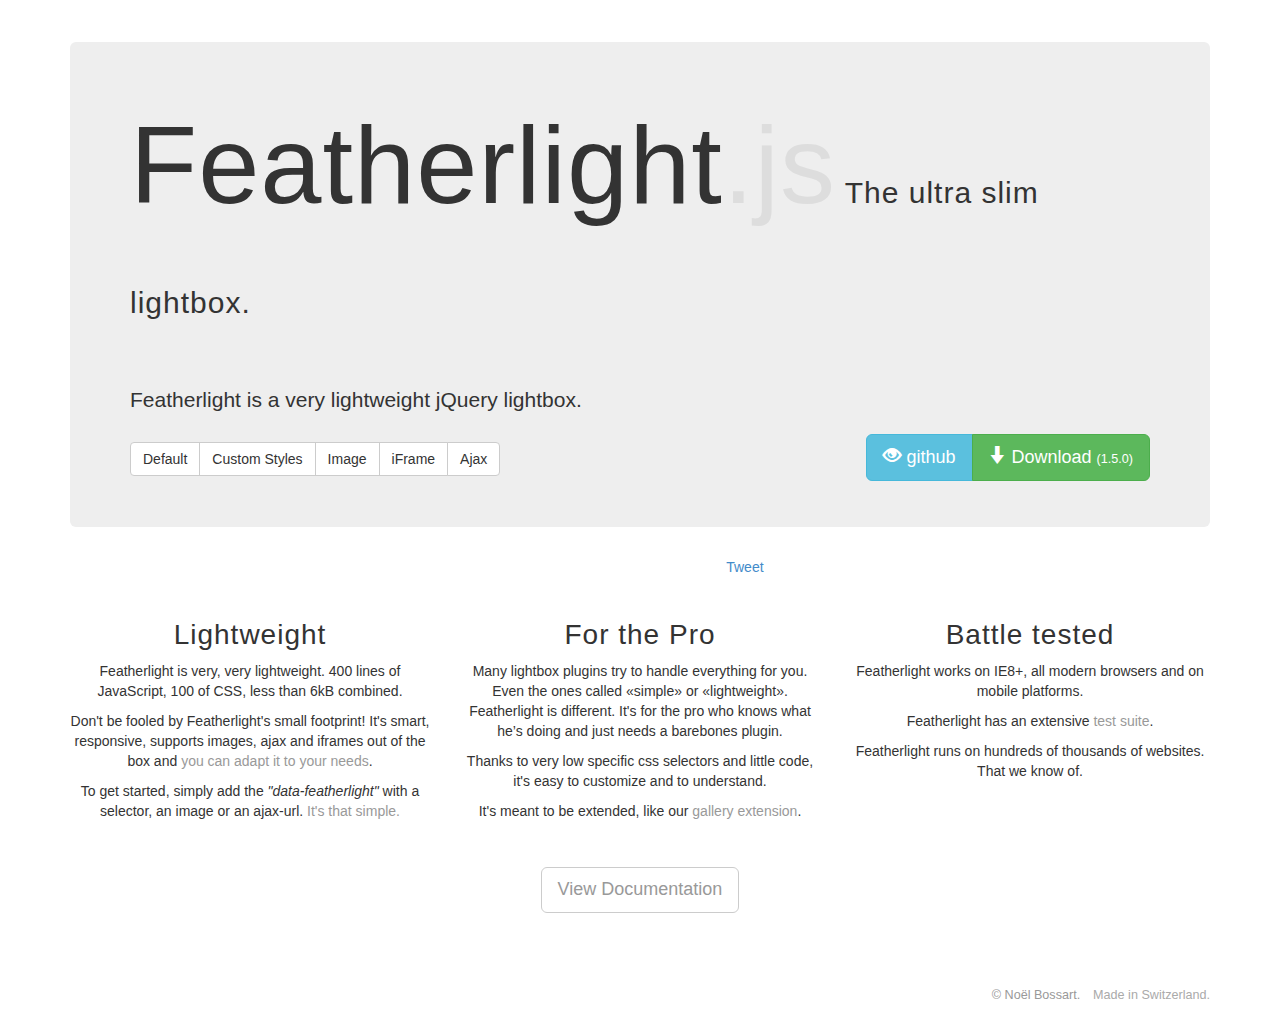
<file: assets/featherlight-1.5.0/index.html>
<!DOCTYPE html>
<html>
	<head>
		<meta http-equiv="content-type" content="text/html; charset=UTF-8" />
		<title>Featherlight – The ultra slim jQuery lightbox.</title>
		<link href="assets/stylesheets/bootstrap.min.css" rel="stylesheet" />
		<link type="text/css" rel="stylesheet" href="release/featherlight.min.css" />
		<style type="text/css">
			@media all {
				.lightbox { display: none; }
				.fl-page h1,
				.fl-page h3,
				.fl-page h4 {
					font-family: 'HelveticaNeue-UltraLight', 'Helvetica Neue UltraLight', 'Helvetica Neue', Arial, Helvetica, sans-serif;
					font-weight: 100;
					letter-spacing: 1px;
				}
				.fl-page h1 { font-size: 110px; margin-bottom: 0.5em; }
				.fl-page h1 i { font-style: normal; color: #ddd; }
				.fl-page h1 span { font-size: 30px; color: #333;}
				.fl-page h3 { text-align: right; }
				.fl-page h3 { font-size: 15px; }
				.fl-page h4 { font-size: 2em; }
				.fl-page .jumbotron { margin-top: 2em; }
				.fl-page .doc { margin: 2em 0;}
				.fl-page .btn-download { float: right; }
				.fl-page .btn-default { vertical-align: bottom; }

				.fl-page .btn-lg span { font-size: 0.7em; }
				.fl-page .footer { margin-top: 3em; color: #aaa; font-size: 0.9em;}
				.fl-page .footer a { color: #999; text-decoration: none; margin-right: 0.75em;}
				.fl-page .github { margin: 2em 0; }
				.fl-page .github a { vertical-align: top; }
				.fl-page .marketing a { color: #999; }

				/* override default feather style... */
				.fixwidth {
					background: rgba(256,256,256, 0.8);
				}
				.fixwidth .featherlight-content {
					width: 500px;
					padding: 25px;
					color: #fff;
					background: #111;
				}
				.fixwidth .featherlight-close {
					color: #fff;
					background: #333;
				}

			}
			@media(max-width: 768px){
				.fl-page h1 span { display: block; }
				.fl-page .btn-download { float: none; margin-bottom: 1em; }
			}
		</style>
	</head>
	<body class="fl-page">
		<div class="container">
			<div class="jumbotron">
				<h1>Featherlight<i>.js</i><span> The ultra slim lightbox.</span></h1>
				<p class="lead">Featherlight is a very lightweight jQuery lightbox.</p>
				<div class="btn-group btn-download">
					<a class="btn btn-lg btn-info" href="https://github.com/noelboss/featherlight/">
						<i class="glyphicon glyphicon-eye-open"></i>
						github
					</a>
					<a class="btn btn-lg btn-success" href="https://github.com/noelboss/featherlight/archive/1.5.0.zip">
						<i class="glyphicon glyphicon-arrow-down"></i>
						Download <span>(1.5.0)</span>
					</a>
				</div>
				<div class="btn-group">
					<a class="btn btn-default" href="#" data-featherlight="#fl1">Default</a>
					<a class="btn btn-default" href="#" data-featherlight="#fl2" data-featherlight-variant="fixwidth">Custom Styles</a>
					<a class="btn btn-default" href="assets/images/droplets.jpg" data-featherlight="image">Image</a>
					<a class="btn btn-default" href="#" data-featherlight="#fl3">iFrame</a>
					<a class="btn btn-default" href="index.html .ajaxcontent" data-featherlight="ajax">Ajax</a>
				</div>
			</div>
			<div class="row github text-center">
				<iframe class="github-btn" src="http://ghbtns.com/github-btn.html?user=noelboss&amp;repo=Featherlight&amp;type=watch&amp;count=true" allowtransparency="true" frameborder="0" scrolling="0" width="100px" height="20px"></iframe>
				<iframe class="github-btn" src="http://ghbtns.com/github-btn.html?user=noelboss&amp;repo=Featherlight&amp;type=fork&amp;count=true" allowtransparency="true" frameborder="0" scrolling="0" width="102px" height="20px"></iframe>
				<a href="https://twitter.com/share" class="twitter-share-button" data-counturl="noelboss.github.io/featherlight/" data-url="http://bit.ly/1hsLGpp" data-text="Featherlight – The ultra slim, responsive jQuery lightbox. It handles images, iFrames, inline- and ajax-content!
> " data-hashtags="#lightbox,#featherlight,#jQuery,#gallery,#responsive" data-dnt="true">Tweet</a>
				<script>!function(d,s,id){var js,fjs=d.getElementsByTagName(s)[0],p=/^http:/.test(d.location)?'http':'https';if(!d.getElementById(id)){js=d.createElement(s);js.id=id;js.src=p+'://platform.twitter.com/widgets.js';fjs.parentNode.insertBefore(js,fjs);}}(document, 'script', 'twitter-wjs');</script>
			</div>
			<div class="row marketing text-center">
				<div class="col-lg-4">
					<h4>Lightweight</h4>
					<p>
						Featherlight is very, very lightweight. 400 lines of JavaScript, 100 of CSS, less than 6kB combined.
					</p>
					<p>
						Don't be fooled by Featherlight's small footprint! It's smart, responsive, supports images, ajax and iframes out of the box and <a href="https://github.com/noelboss/featherlight/#configuration">you can adapt it to your needs</a>.
					</p>
					<p>
						To get started, simply add the <em>"data-featherlight"</em> with a selector, an image or an ajax-url. <a href="https://github.com/noelboss/featherlight/#usage">It's that simple.</a>
					</p>
				</div>

				<div class="col-lg-4">
					<h4>For the Pro</h4>
					<p>
						Many lightbox plugins try to handle everything for you. Even the ones called «simple» or «lightweight». Featherlight is different. It's for the pro who knows what he’s doing and just needs a barebones plugin.
					</p>
					<p>
						Thanks to very low specific css selectors and little code, it's easy to customize and to understand.
					</p>
					<p>
						It's meant to be extended, like our <a href="http://noelboss.github.io/featherlight/gallery.html">gallery extension</a>.
					</p>
				</div>
				<div class="col-lg-4">
					<h4>Battle tested</h4>
					<p>
						Featherlight works on IE8+, all modern browsers and on mobile platforms.
					</p>
					<p>
						Featherlight has an extensive <a href="https://travis-ci.org/noelboss/featherlight">test suite</a>.
					</p>
					<p>
						Featherlight runs on hundreds of thousands of websites. That we know of.
					</p>
				</div>
			</div>

			<div class="row marketing text-center">
				<div class="col-lg-3">
				</div>
				<div class="col-lg-6">
					<a class="doc btn btn-lg btn-default" href="https://github.com/noelboss/featherlight/#installation">
						View Documentation
					</a>
				</div>
				<div class="col-lg-3">
				</div>
			</div>
			<div class="footer text-right">
				<p><a href="//noelboss.com">&copy; Noël Bossart.</a> Made in Switzerland.</p>
			</div>
		</div>

		<div class="lightbox" id="fl1">
			<h2>Featherlight Default</h2>
			<p>
				This is a default featherlight lightbox.<br>
				It's flexible in height and width.<br>
				Everything that is used to display and style the box can be found in the <a href="https://github.com/noelboss/featherlight/blob/master/src/featherlight.css">featherlight.css</a> file which is pretty simple.</p>
		</div>

		<div class="lightbox" id="fl2">
			<h2>Featherlight with custom styles</h2>
			<p>It's easy to override the styling of Featherlight. All you need to do is specify an additional class in the data-featherlight-variant of the triggering element. This class will be added and you can then override everything. You can also reset all CSS: <em>$('.special').featherlight({ resetCss: true });</em>
			</p>
		</div>

		<iframe class="lightbox" src="//player.vimeo.com/video/33110953" width="500" height="281" id="fl3" style="border:none;" webkitallowfullscreen mozallowfullscreen allowfullscreen></iframe>

		<div class="ajaxcontent lightbox">
			<h2>This Ligthbox was loaded using ajax</h2>
			<p>With <a href="https://github.com/noelboss/featherlight/#installation">little code</a>, you can build lightboxes that use custom content loaded with ajax...</p>
		</div>

		<script src="assets/javascripts/jquery-1.7.0.min.js"></script>
		<script src="release/featherlight.min.js" type="text/javascript" charset="utf-8"></script>

		<script>
			(function(i,s,o,g,r,a,m){i['GoogleAnalyticsObject']=r;i[r]=i[r]||function(){
			(i[r].q=i[r].q||[]).push(arguments)},i[r].l=1*new Date();a=s.createElement(o),
			m=s.getElementsByTagName(o)[0];a.async=1;a.src=g;m.parentNode.insertBefore(a,m)
			})(window,document,'script','//stats.g.doubleclick.net/dc.js','ga');

			ga('create', 'UA-5342062-6', 'noelboss.github.io');
			ga('send', 'pageview');
		</script>
	</body>
</html>
</file>
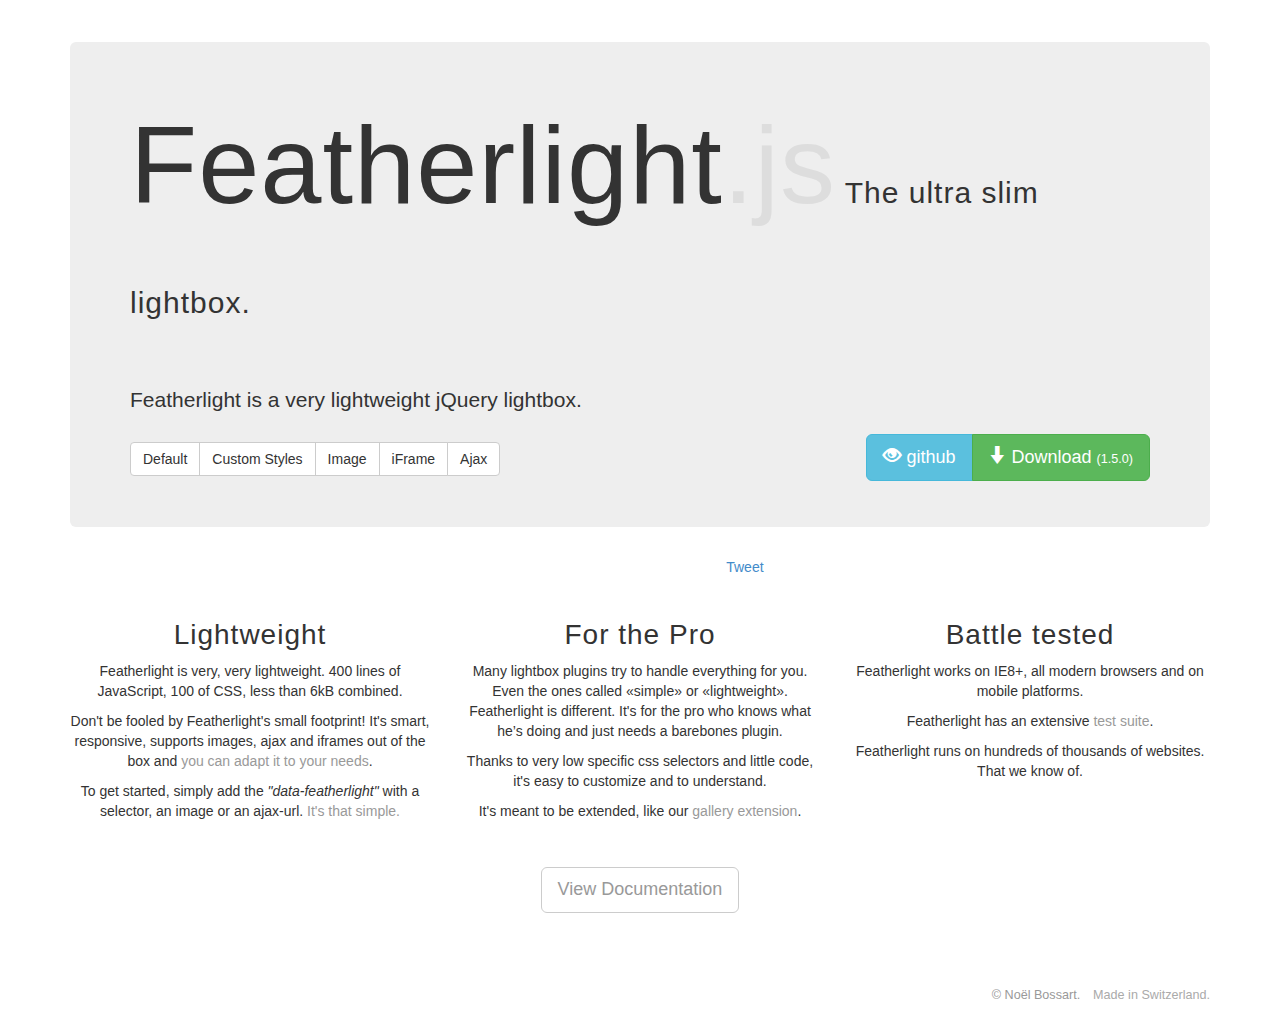
<file: assets/featherlight-1.5.0/src/index.html>
<!DOCTYPE html>
<html>
	<head>
		<meta http-equiv="content-type" content="text/html; charset=UTF-8" />
		<title>Featherlight – The ultra slim jQuery lightbox.</title>
		<link href="../assets/stylesheets/bootstrap.min.css" rel="stylesheet" />
		<link type="text/css" rel="stylesheet" href="featherlight.css" />
		<style type="text/css">
			@media all {
				.lightbox { display: none; }
				.fl-page h1,
				.fl-page h3,
				.fl-page h4 {
					font-family: 'HelveticaNeue-UltraLight', 'Helvetica Neue UltraLight', 'Helvetica Neue', Arial, Helvetica, sans-serif;
					font-weight: 100;
					letter-spacing: 1px;
				}
				.fl-page h1 { font-size: 110px; margin-bottom: 0.5em; }
				.fl-page h1 i { font-style: normal; color: #ddd; }
				.fl-page h1 span { font-size: 30px; color: #333;}
				.fl-page h3 { text-align: right; }
				.fl-page h3 { font-size: 15px; }
				.fl-page h4 { font-size: 2em; }
				.fl-page .jumbotron { margin-top: 2em; }
				.fl-page .doc { margin: 2em 0;}
				.fl-page .btn-download { float: right; }
				.fl-page .btn-default { vertical-align: bottom; }

				.fl-page .btn-lg span { font-size: 0.7em; }
				.fl-page .footer { margin-top: 3em; color: #aaa; font-size: 0.9em;}
				.fl-page .footer a { color: #999; text-decoration: none; margin-right: 0.75em;}
				.fl-page .github { margin: 2em 0; }
				.fl-page .github a { vertical-align: top; }
				.fl-page .marketing a { color: #999; }

				/* override default feather style... */
				.fixwidth {
					background: rgba(256,256,256, 0.8);
				}
				.fixwidth .featherlight-content {
					width: 500px;
					padding: 25px;
					color: #fff;
					background: #111;
				}
				.fixwidth .featherlight-close {
					color: #fff;
					background: #333;
				}

			}
			@media(max-width: 768px){
				.fl-page h1 span { display: block; }
				.fl-page .btn-download { float: none; margin-bottom: 1em; }
			}
		</style>
	</head>
	<body class="fl-page">
		<div class="container">
			<div class="jumbotron">
				<h1>Featherlight<i>.js</i><span> The ultra slim lightbox.</span></h1>
				<p class="lead">Featherlight is a very lightweight jQuery lightbox.</p>
				<div class="btn-group btn-download">
					<a class="btn btn-lg btn-info" href="https://github.com/noelboss/featherlight/">
						<i class="glyphicon glyphicon-eye-open"></i>
						github
					</a>
					<a class="btn btn-lg btn-success" href="https://github.com/noelboss/featherlight/archive/master.zip">
						<i class="glyphicon glyphicon-arrow-down"></i>
						Download <span>(1.5.0)</span>
					</a>
				</div>
				<div class="btn-group">
					<a class="btn btn-default" href="#" data-featherlight="#fl1">Default</a>
					<a class="btn btn-default" href="#" data-featherlight="#fl2" data-featherlight-variant="fixwidth">Custom Styles</a>
					<a class="btn btn-default" href="../assets/images/droplets.jpg" data-featherlight="image">Image</a>
					<a class="btn btn-default" href="#" data-featherlight="#fl3">iFrame</a>
					<a class="btn btn-default" href="index.html .ajaxcontent" data-featherlight="ajax">Ajax</a>
				</div>
			</div>
			<div class="row github text-center">
				<iframe class="github-btn" src="http://ghbtns.com/github-btn.html?user=noelboss&amp;repo=Featherlight&amp;type=watch&amp;count=true" allowtransparency="true" frameborder="0" scrolling="0" width="100px" height="20px"></iframe>
				<iframe class="github-btn" src="http://ghbtns.com/github-btn.html?user=noelboss&amp;repo=Featherlight&amp;type=fork&amp;count=true" allowtransparency="true" frameborder="0" scrolling="0" width="102px" height="20px"></iframe>
				<a href="https://twitter.com/share" class="twitter-share-button" data-counturl="noelboss.github.io/featherlight/" data-url="http://bit.ly/1hsLGpp" data-text="Featherlight – The ultra slim, responsive jQuery lightbox. It handles images, iFrames, inline- and ajax-content!
> " data-hashtags="#lightbox,#featherlight,#jQuery,#gallery,#responsive" data-dnt="true">Tweet</a>
				<script>!function(d,s,id){var js,fjs=d.getElementsByTagName(s)[0],p=/^http:/.test(d.location)?'http':'https';if(!d.getElementById(id)){js=d.createElement(s);js.id=id;js.src=p+'://platform.twitter.com/widgets.js';fjs.parentNode.insertBefore(js,fjs);}}(document, 'script', 'twitter-wjs');</script>
			</div>
			<div class="row marketing text-center">
				<div class="col-lg-4">
					<h4>Lightweight</h4>
					<p>
						Featherlight is very, very lightweight. 400 lines of JavaScript, 100 of CSS, less than 6kB combined.
					</p>
					<p>
						Don't be fooled by Featherlight's small footprint! It's smart, responsive, supports images, ajax and iframes out of the box and <a href="https://github.com/noelboss/featherlight/#configuration">you can adapt it to your needs</a>.
					</p>
					<p>
						To get started, simply add the <em>"data-featherlight"</em> with a selector, an image or an ajax-url. <a href="https://github.com/noelboss/featherlight/#usage">It's that simple.</a>
					</p>
				</div>

				<div class="col-lg-4">
					<h4>For the Pro</h4>
					<p>
						Many lightbox plugins try to handle everything for you. Even the ones called «simple» or «lightweight». Featherlight is different. It's for the pro who knows what he’s doing and just needs a barebones plugin.
					</p>
					<p>
						Thanks to very low specific css selectors and little code, it's easy to customize and to understand.
					</p>
					<p>
						It's meant to be extended, like our <a href="http://noelboss.github.io/featherlight/gallery.html">gallery extension</a>.
					</p>
				</div>
				<div class="col-lg-4">
					<h4>Battle tested</h4>
					<p>
						Featherlight works on IE8+, all modern browsers and on mobile platforms.
					</p>
					<p>
						Featherlight has an extensive <a href="https://travis-ci.org/noelboss/featherlight">test suite</a>.
					</p>
					<p>
						Featherlight runs on hundreds of thousands of websites. That we know of.
					</p>
				</div>
			</div>

			<div class="row marketing text-center">
				<div class="col-lg-3">
				</div>
				<div class="col-lg-6">
					<a class="doc btn btn-lg btn-default" href="https://github.com/noelboss/featherlight/#installation">
						View Documentation
					</a>
				</div>
				<div class="col-lg-3">
				</div>
			</div>
			<div class="footer text-right">
				<p><a href="//noelboss.com">&copy; Noël Bossart.</a> Made in Switzerland.</p>
			</div>
		</div>

		<div class="lightbox" id="fl1">
			<h2>Featherlight Default</h2>
			<p>
				This is a default featherlight lightbox.<br>
				It's flexible in height and width.<br>
				Everything that is used to display and style the box can be found in the <a href="https://github.com/noelboss/featherlight/blob/master/src/featherlight.css">featherlight.css</a> file which is pretty simple.</p>
		</div>

		<div class="lightbox" id="fl2">
			<h2>Featherlight with custom styles</h2>
			<p>It's easy to override the styling of Featherlight. All you need to do is specify an additional class in the data-featherlight-variant of the triggering element. This class will be added and you can then override everything. You can also reset all CSS: <em>$('.special').featherlight({ resetCss: true });</em>
			</p>
		</div>

		<iframe class="lightbox" src="//player.vimeo.com/video/33110953" width="500" height="281" id="fl3" style="border:none;" webkitallowfullscreen mozallowfullscreen allowfullscreen></iframe>

		<div class="ajaxcontent lightbox">
			<h2>This Ligthbox was loaded using ajax</h2>
			<p>With <a href="https://github.com/noelboss/featherlight/#installation">little code</a>, you can build lightboxes that use custom content loaded with ajax...</p>
		</div>

		<script src="../assets/javascripts/jquery-1.7.0.min.js"></script>
		<script src="featherlight.js" type="text/javascript" charset="utf-8"></script>

		<script>
			(function(i,s,o,g,r,a,m){i['GoogleAnalyticsObject']=r;i[r]=i[r]||function(){
			(i[r].q=i[r].q||[]).push(arguments)},i[r].l=1*new Date();a=s.createElement(o),
			m=s.getElementsByTagName(o)[0];a.async=1;a.src=g;m.parentNode.insertBefore(a,m)
			})(window,document,'script','//stats.g.doubleclick.net/dc.js','ga');

			ga('create', 'UA-5342062-6', 'noelboss.github.io');
			ga('send', 'pageview');
		</script>
	</body>
</html>
</file>
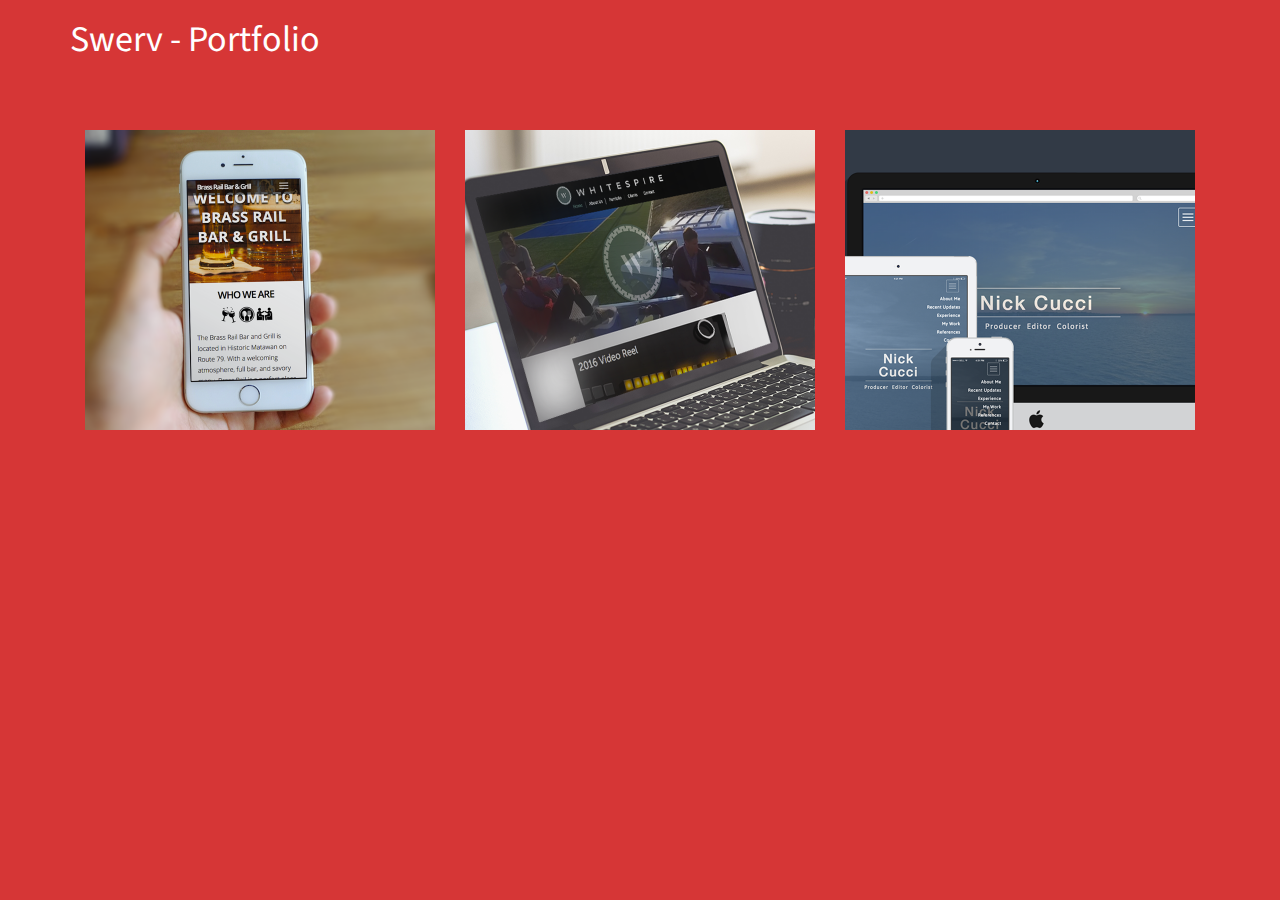
<file: portfolio.html>
<!DOCTYPE html>
<html>
<head>
	<title></title>
	<meta charset="utf-8">
	<script src="vendor/jquery/jquery.min.js"></script>
	<link href="https://fonts.googleapis.com/css?family=Source+Sans+Pro:200,300,400,600,700" rel="stylesheet">
	<script src="assets/feather/featherlight.min.js" type="text/javascript" charset="utf-8"></script>
	<link rel="stylesheet" type="text/css" href="vendor/bootstrap/css/bootstrap.min.css">

	<link rel="stylesheet" type="text/css" href="assets/feather/featherlight.min.css">
	<!-- <link rel="stylesheet" type="text/css" href="css/override-style.css"> -->
	<link rel="stylesheet" type="text/css" href="css/pgstyle.css">
</head>
<body class="portfolio">
	<header class="port-header">
		<div class="container">
			<div>
				<h1>Swerv - Portfolio</h1>
			</div>
		</div>
	</header>
	<section class="swerv-sect port-items">
		<div class="container">

			<div class="col-md-4">
				<div class="port-item">
					<img src="img/dd/port-3.png">
				</div>
			</div>
			
			<div class="col-md-4">
				<div class="port-item">
					<img src="img/dd/port-2.png">
				</div>
			</div>

			<div class="col-md-4">
				<div class="port-item">
					<img src="img/dd/port-1.png">
				</div>
			</div>

		</div>
	</section>
</body>
</html>
</file>
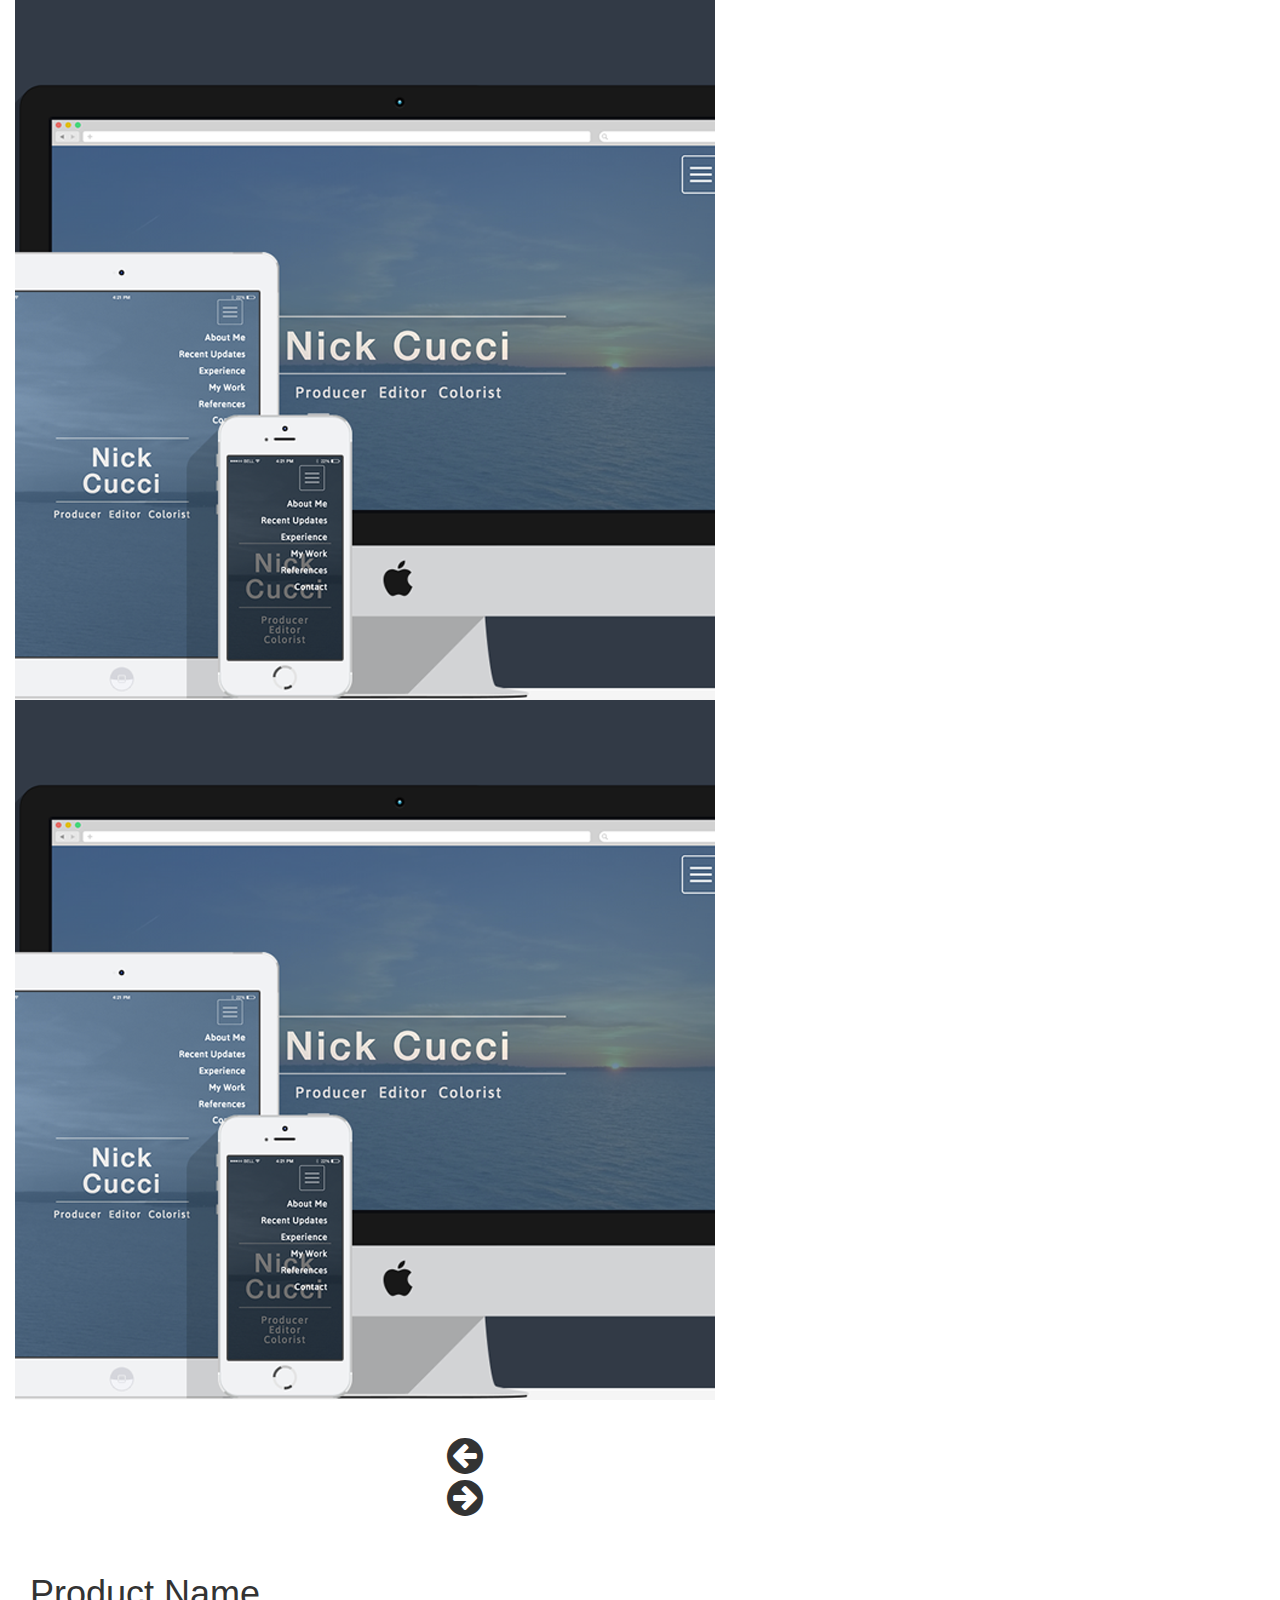
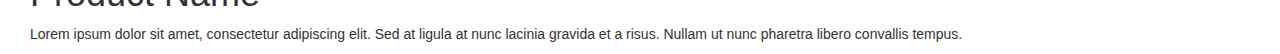
<file: portfolio_popup.html>
<!DOCTYPE html>
<html>
<head>
	<!-- <title>Portfolio</title> -->
	<link href="font-awesome-4.6.3/css/font-awesome.css" rel="stylesheet" type="text/css">
	<link href="offlineassets/bootstrap.min.css" rel="stylesheet">
</head>
<body id="overlay-body">
	<section class="overlay">
		<div class="container-fluid">
			<div class="row">
				<div class="col-md-12">
					<div id="img-slider">
						<div id="inner-img-slider">
							<img src="img/dd/port-1.png">
							<img src="img/dd/port-1.png">
							<!-- <img src="img/dd/port-1.png"> -->
						</div>
					</div>
				</div>
			</div>
		</div>
	</section>
	<section id="slider-nav" style="margin-top: 35px;">
		<div class="container-fluid">
			<div class="col-md-4 col-md-offset-4">
				<div class="left-arrow" onclick="$('#inner-img-slider').removeClass('right');">
					<i class="fa fa-arrow-circle-left fa-3x" aria-hidden="true"></i>
					</div>
				<div class="right-arrow" onclick="$('#inner-img-slider').addClass('right');">
					<i class="fa fa-arrow-circle-right fa-3x" aria-hidden="true"></i>
				</div>
			</div>
		</div>
	</section>
	<section id="prod-desc" style="margin-top: 35px;">
		<div class="container-fluid">
			<div class="col-md-12">
				<h1>Product Name</h1>
				<p>Lorem ipsum dolor sit amet, consectetur adipiscing elit. Sed at ligula at nunc lacinia gravida et a risus. Nullam ut nunc pharetra libero convallis tempus.</p>
			</div>
		</div>
	</section>
</body>
</html>
</file>
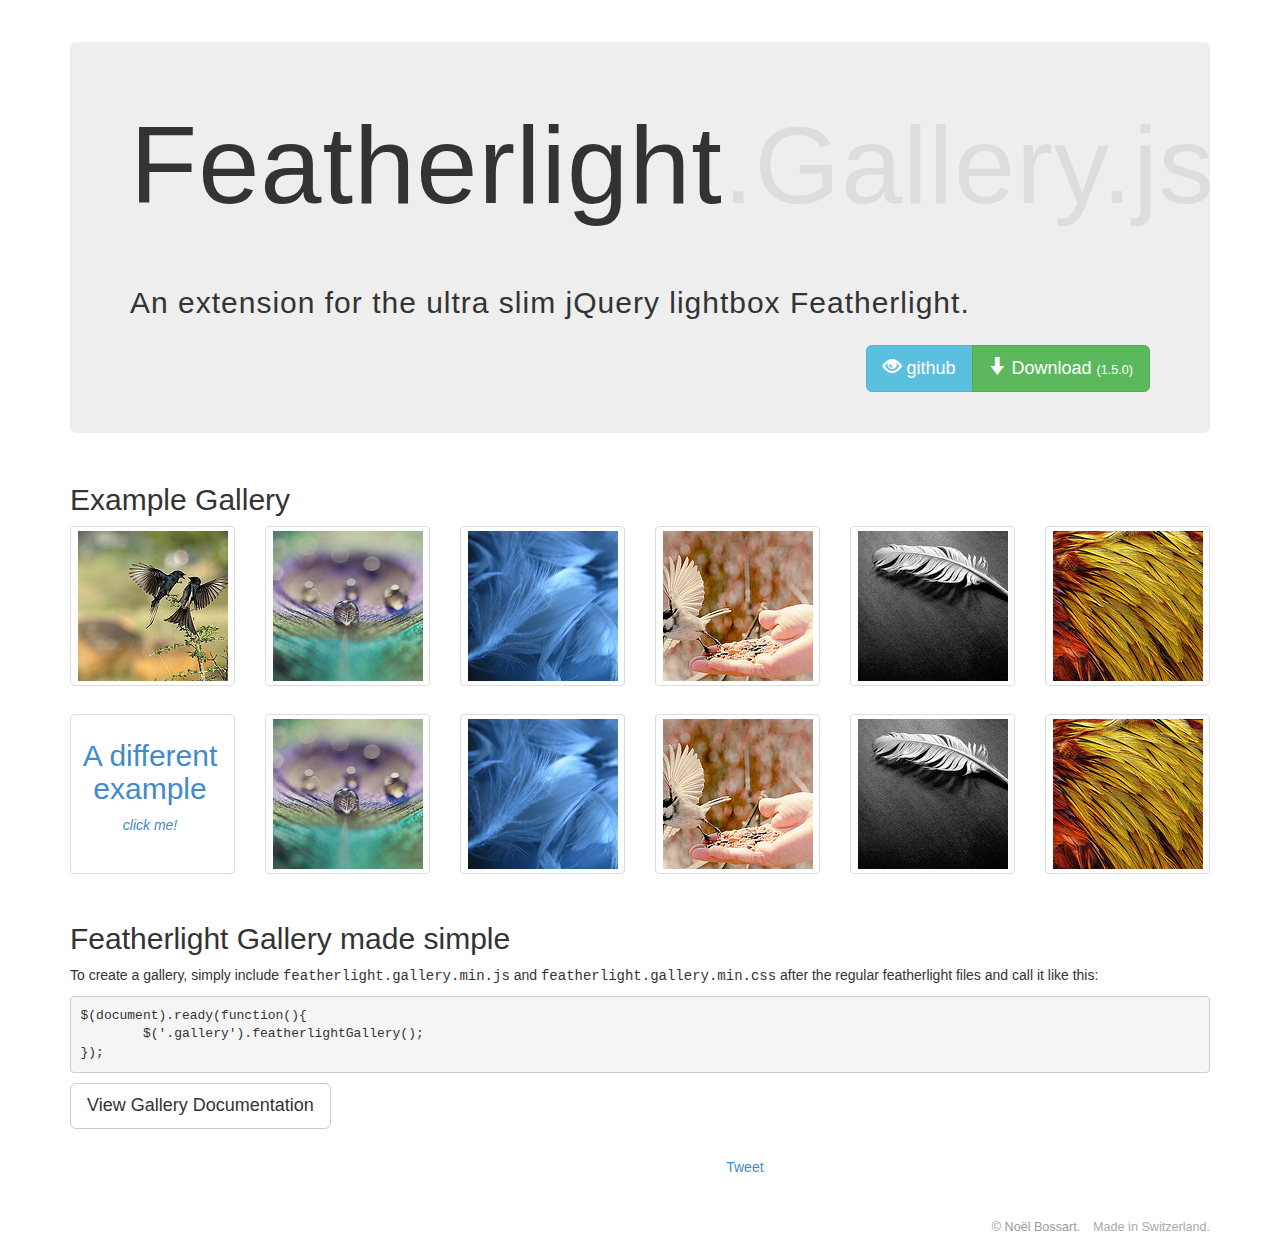
<file: assets/featherlight-1.5.0/gallery.html>
<!DOCTYPE html>
<html>
	<head>
		<meta http-equiv="content-type" content="text/html; charset=UTF-8" />
		<title>Featherlight – The ultra slim jQuery lightbox.</title>
		<link href="assets/stylesheets/bootstrap.min.css" rel="stylesheet" />
		<link type="text/css" rel="stylesheet" href="release/featherlight.min.css" />
		<link type="text/css" rel="stylesheet" href="release/featherlight.gallery.min.css" />
		<style type="text/css">
			@media all {
				.lightbox { display: none; }
				.fl-page h1,
				.fl-page h3,
				.fl-page h4 {
					font-family: 'HelveticaNeue-UltraLight', 'Helvetica Neue UltraLight', 'Helvetica Neue', Arial, Helvetica, sans-serif;
					font-weight: 100;
					letter-spacing: 1px;
				}
				.fl-page h1 { font-size: 110px; margin-bottom: 0.5em; }
				.fl-page h1 i { font-style: normal; color: #ddd; }
				.fl-page h1 span { font-size: 30px; color: #333;}
				.fl-page h3 { text-align: right; }
				.fl-page h3 { font-size: 15px; }
				.fl-page h4 { font-size: 2em; }
				.fl-page .jumbotron { margin-top: 2em; }
				.fl-page .btn-download { float: right; margin-top: -40px; }
				.fl-page .btn-default { vertical-align: bottom; }

				.fl-page .row { margin-top: 2em;}

				.fl-page .btn-lg span { font-size: 0.7em; }
				.fl-page .footer { margin-top: 3em; color: #aaa; font-size: 0.9em;}
				.fl-page .footer a { color: #999; text-decoration: none; margin-right: 0.75em;}
				.fl-page .github { margin: 2em 0; }
				.fl-page .github a { vertical-align: top; }

				/* customized gallery */

				.featherlight-gallery2 {
					background: rgba(100,100,100,0.5);
				}
				.featherlight-gallery2 .featherlight-content {
					background: #000;
				}
				.featherlight-gallery2 .featherlight-next:hover,
				.featherlight-gallery2 .featherlight-previous:hover {
					background: rgba(0,0,0,0.5);
				}
				.featherlight-gallery2 .featherlight-next:hover span,
				.featherlight-gallery2 .featherlight-previous:hover span {
					font-size: 25px;
					line-height: 25px;
					margin-top: -12.5px;
					color: #fff;
				}
				.featherlight-gallery2  .featherlight-close {
					background: transparent;
					color: #fff;
					font-size: 1.2em;
				}
				.featherlight-gallery2.featherlight-last-slide .featherlight-next,
				.featherlight-gallery2.featherlight-first-slide .featherlight-previous {
					display: none;
				}

				/* text slide */
				.thumbnail a { text-decoration: none; }
				.blurb {
					display: inline-block;
					width: 150px;
					height: 150px;
				}
				.blurb h2 { text-align: center;}
				.blurb .detail { display: none;}
				.blurb .teaser {
					font-style: italic;
					text-align: center;
				}
				.featherlight .blurb {
					display: inline-block;
					width: 500px;
					height: 300px;
					color: #99f;
				}
				.featherlight .blurb .detail {
					color: #ddf;
					font-size: large;
					display: inherit;
				}
				.featherlight .blurb .teaser { display: none;}

			}
			@media(max-width: 768px){
				.fl-page h1 span { display: block; }
				.fl-page .btn-download { float: none; margin-bottom: 1em; }
			}
		</style>
	</head>
	<body class="fl-page">
		<div class="container">
			<div class="jumbotron">
				<h1>Featherlight<i>.Gallery.js</i>
					<br/><span> An extension for the ultra slim jQuery lightbox Featherlight.</span></h1>
				<div class="btn-group btn-download">
					<a class="btn btn-lg btn-info" href="https://github.com/noelboss/featherlight/">
						<i class="glyphicon glyphicon-eye-open"></i>
						github
					</a>
					<a class="btn btn-lg btn-success" href="https://github.com/noelboss/featherlight/archive/1.5.0.zip">
						<i class="glyphicon glyphicon-arrow-down"></i>
						Download <span>(1.5.0)</span>
					</a>
				</div>
			</div>


			<div class="row">
				<div class="col-lg-12">
					<h2>Example Gallery</h2>
				</div>
				<div class="col-lg-2">
					<a class="thumbnail gallery" href="assets/images/two_birds.jpg"><img src="assets/images/two_birds.thumb.jpg" /></a>
				</div>
				<div class="col-lg-2">
					<a class="thumbnail gallery" href="assets/images/droplets.jpg"><img src="assets/images/droplets.thumb.jpg" /></a>
				</div>
				<div class="col-lg-2">
					<a class="thumbnail gallery" href="assets/images/blue.jpg"><img src="assets/images/blue.thumb.jpg" /></a>
				</div>
				<div class="col-lg-2">
					<a class="thumbnail gallery" href="assets/images/feed.jpg"><img src="assets/images/feed.thumb.jpg" /></a>
				</div>
				<div class="col-lg-2">
					<a class="thumbnail gallery" href="assets/images/black.jpg"><img src="assets/images/black.thumb.jpg" /></a>
				</div>
				<div class="col-lg-2">
					<a class="thumbnail gallery" href="assets/images/red_and_yellow.jpg"><img src="assets/images/red_and_yellow.thumb.jpg" /></a>
				</div>
			</div>

			<div class="row">
				<div class="col-lg-2">
					<a class="thumbnail gallery2" href=".blurb">
						<div class="blurb">
							<h2>A different example</h2>
							<p class="teaser">click me!</p>
							<span class="detail">
								<p>Featherlight Gallery inherit all the goodies of Featherlight.</p>
								<p>In particular, the different content filters are available and a gallery can have mixed content. For example, this slide that is not an image.</p>
								<p>This gallery also demonstrates the use of a css variant.</p>
						</div>
					</a>
				</div>
				<div class="col-lg-2">
					<a class="thumbnail gallery2" href="assets/images/droplets.jpg"><img src="assets/images/droplets.thumb.jpg" /></a>
				</div>
				<div class="col-lg-2">
					<a class="thumbnail gallery2" href="assets/images/blue.jpg"><img src="assets/images/blue.thumb.jpg" /></a>
				</div>
				<div class="col-lg-2">
					<a class="thumbnail gallery2" href="assets/images/feed.jpg"><img src="assets/images/feed.thumb.jpg" /></a>
				</div>
				<div class="col-lg-2">
					<a class="thumbnail gallery2" href="assets/images/black.jpg"><img src="assets/images/black.thumb.jpg" /></a>
				</div>
				<div class="col-lg-2">
					<a class="thumbnail gallery2" href="assets/images/red_and_yellow.jpg"><img src="assets/images/red_and_yellow.thumb.jpg" /></a>
				</div>
			</div>

			<div class="row">
				<div class="col-lg-12">
					<h2>Featherlight Gallery made simple</h2>
					<p>To create a gallery, simply include <kbd>featherlight.gallery.min.js</kbd> and <kbd>featherlight.gallery.min.css</kbd> after the regular featherlight files and
						call it like this:
					</p>
					<p>
						<pre>$(document).ready(function(){
	$('.gallery').featherlightGallery();
});</pre>
					</p>

					<a class="doc btn btn-lg btn-default" href="https://github.com/noelboss/featherlight/#featherlight-gallery">
						View Gallery Documentation
					</a>
				</div>
			</div>

			<div class="row github text-center">
				<iframe class="github-btn" src="http://ghbtns.com/github-btn.html?user=noelboss&amp;repo=Featherlight&amp;type=watch&amp;count=true" allowtransparency="true" frameborder="0" scrolling="0" width="100px" height="20px"></iframe>
				<iframe class="github-btn" src="http://ghbtns.com/github-btn.html?user=noelboss&amp;repo=Featherlight&amp;type=fork&amp;count=true" allowtransparency="true" frameborder="0" scrolling="0" width="102px" height="20px"></iframe>
				<a href="https://twitter.com/share" class="twitter-share-button" data-via="noelboss" data-related="featherlight" data-dnt="true">Tweet</a>
				<script>!function(d,s,id){var js,fjs=d.getElementsByTagName(s)[0],p=/^http:/.test(d.location)?'http':'https';if(!d.getElementById(id)){js=d.createElement(s);js.id=id;js.src=p+'://platform.twitter.com/widgets.js';fjs.parentNode.insertBefore(js,fjs);}}(document, 'script', 'twitter-wjs');</script>
			</div>

			<div class="footer text-right">
				<p><a href="//noelboss.com">&copy; Noël Bossart.</a> Made in Switzerland.</p>
			</div>
		</div>

		<script src="assets/javascripts/jquery-1.7.0.min.js"></script>
		<script src="release/featherlight.min.js" type="text/javascript" charset="utf-8"></script>
		<script src="release/featherlight.gallery.min.js" type="text/javascript" charset="utf-8"></script>

		<script>
			$(document).ready(function(){
				$('.gallery').featherlightGallery({
					gallery: {
						fadeIn: 300,
						fadeOut: 300
					},
					openSpeed:    300,
					closeSpeed:   300
				});
				$('.gallery2').featherlightGallery({
					gallery: {
						next: 'next »',
						previous: '« previous'
					},
					variant: 'featherlight-gallery2'
				});
			});

			(function(i,s,o,g,r,a,m){i['GoogleAnalyticsObject']=r;i[r]=i[r]||function(){
			(i[r].q=i[r].q||[]).push(arguments)},i[r].l=1*new Date();a=s.createElement(o),
			m=s.getElementsByTagName(o)[0];a.async=1;a.src=g;m.parentNode.insertBefore(a,m)
			})(window,document,'script','//stats.g.doubleclick.net/dc.js','ga');

			ga('create', 'UA-5342062-6', 'noelboss.github.io');
			ga('send', 'pageview');
		</script>
	</body>
</html>
</file>
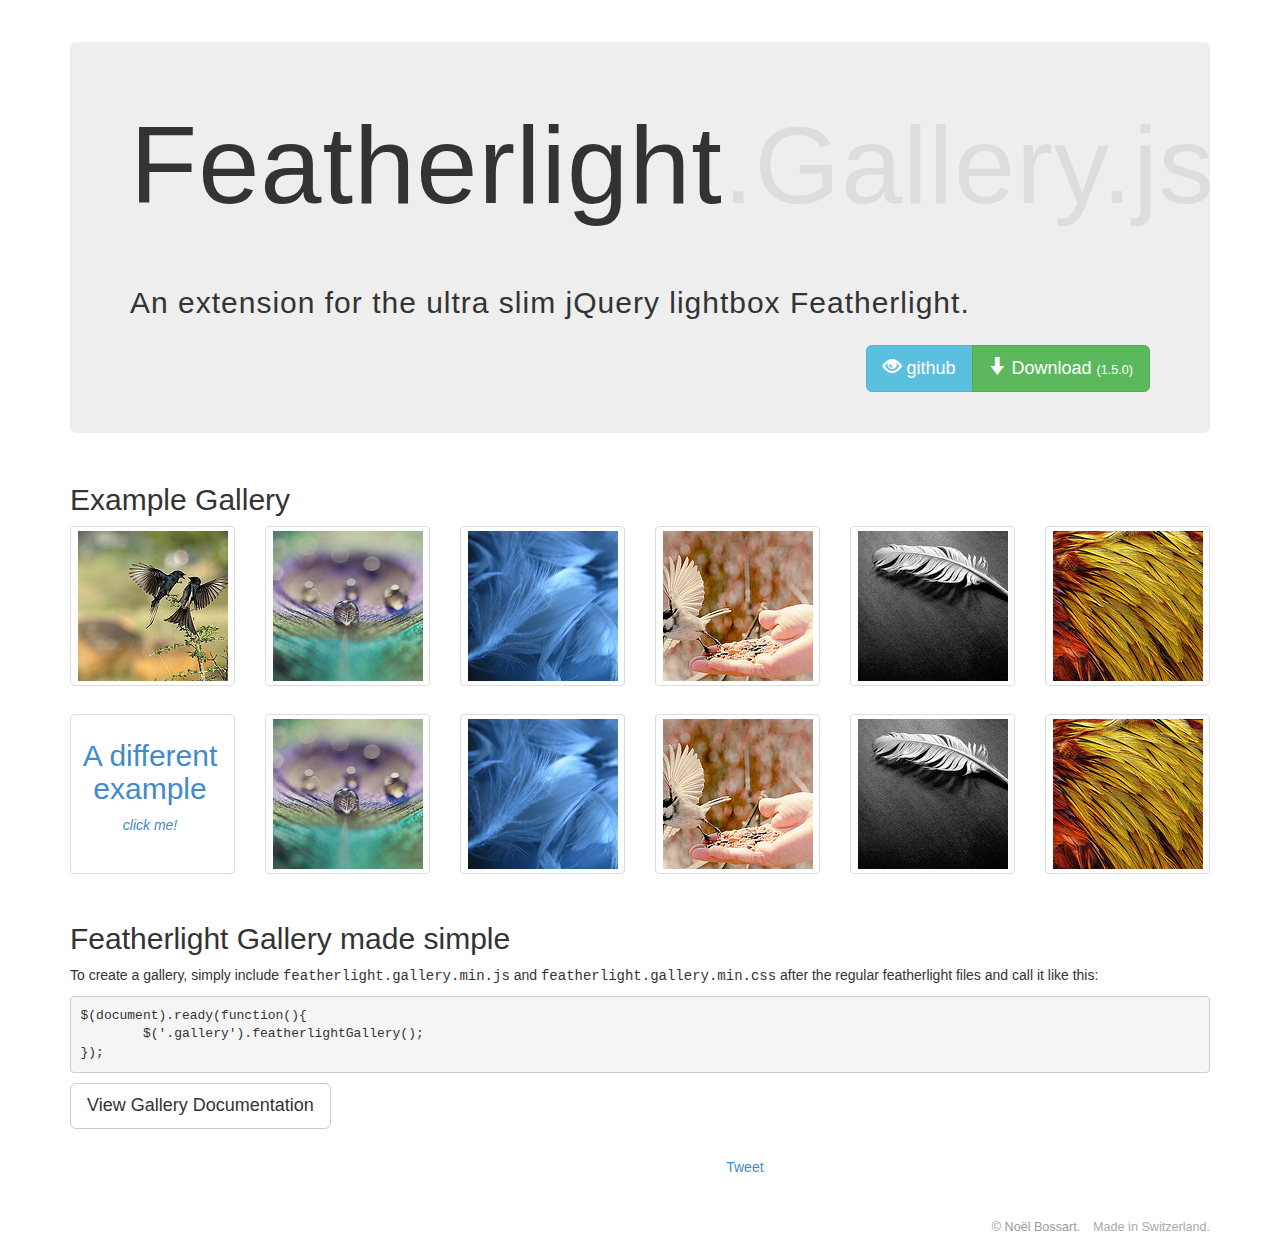
<file: assets/featherlight-1.5.0/src/gallery.html>
<!DOCTYPE html>
<html>
	<head>
		<meta http-equiv="content-type" content="text/html; charset=UTF-8" />
		<title>Featherlight – The ultra slim jQuery lightbox.</title>
		<link href="../assets/stylesheets/bootstrap.min.css" rel="stylesheet" />
		<link type="text/css" rel="stylesheet" href="featherlight.css" />
		<link type="text/css" rel="stylesheet" href="featherlight.gallery.css" />
		<style type="text/css">
			@media all {
				.lightbox { display: none; }
				.fl-page h1,
				.fl-page h3,
				.fl-page h4 {
					font-family: 'HelveticaNeue-UltraLight', 'Helvetica Neue UltraLight', 'Helvetica Neue', Arial, Helvetica, sans-serif;
					font-weight: 100;
					letter-spacing: 1px;
				}
				.fl-page h1 { font-size: 110px; margin-bottom: 0.5em; }
				.fl-page h1 i { font-style: normal; color: #ddd; }
				.fl-page h1 span { font-size: 30px; color: #333;}
				.fl-page h3 { text-align: right; }
				.fl-page h3 { font-size: 15px; }
				.fl-page h4 { font-size: 2em; }
				.fl-page .jumbotron { margin-top: 2em; }
				.fl-page .btn-download { float: right; margin-top: -40px; }
				.fl-page .btn-default { vertical-align: bottom; }

				.fl-page .row { margin-top: 2em;}

				.fl-page .btn-lg span { font-size: 0.7em; }
				.fl-page .footer { margin-top: 3em; color: #aaa; font-size: 0.9em;}
				.fl-page .footer a { color: #999; text-decoration: none; margin-right: 0.75em;}
				.fl-page .github { margin: 2em 0; }
				.fl-page .github a { vertical-align: top; }

				/* customized gallery */

				.featherlight-gallery2 {
					background: rgba(100,100,100,0.5);
				}
				.featherlight-gallery2 .featherlight-content {
					background: #000;
				}
				.featherlight-gallery2 .featherlight-next:hover,
				.featherlight-gallery2 .featherlight-previous:hover {
					background: rgba(0,0,0,0.5);
				}
				.featherlight-gallery2 .featherlight-next:hover span,
				.featherlight-gallery2 .featherlight-previous:hover span {
					font-size: 25px;
					line-height: 25px;
					margin-top: -12.5px;
					color: #fff;
				}
				.featherlight-gallery2  .featherlight-close {
					background: transparent;
					color: #fff;
					font-size: 1.2em;
				}
				.featherlight-gallery2.featherlight-last-slide .featherlight-next,
				.featherlight-gallery2.featherlight-first-slide .featherlight-previous {
					display: none;
				}

				/* text slide */
				.thumbnail a { text-decoration: none; }
				.blurb {
					display: inline-block;
					width: 150px;
					height: 150px;
				}
				.blurb h2 { text-align: center;}
				.blurb .detail { display: none;}
				.blurb .teaser {
					font-style: italic;
					text-align: center;
				}
				.featherlight .blurb {
					display: inline-block;
					width: 500px;
					height: 300px;
					color: #99f;
				}
				.featherlight .blurb .detail {
					color: #ddf;
					font-size: large;
					display: inherit;
				}
				.featherlight .blurb .teaser { display: none;}

			}
			@media(max-width: 768px){
				.fl-page h1 span { display: block; }
				.fl-page .btn-download { float: none; margin-bottom: 1em; }
			}
		</style>
	</head>
	<body class="fl-page">
		<div class="container">
			<div class="jumbotron">
				<h1>Featherlight<i>.Gallery.js</i>
					<br/><span> An extension for the ultra slim jQuery lightbox Featherlight.</span></h1>
				<div class="btn-group btn-download">
					<a class="btn btn-lg btn-info" href="https://github.com/noelboss/featherlight/">
						<i class="glyphicon glyphicon-eye-open"></i>
						github
					</a>
					<a class="btn btn-lg btn-success" href="https://github.com/noelboss/featherlight/archive/master.zip">
						<i class="glyphicon glyphicon-arrow-down"></i>
						Download <span>(1.5.0)</span>
					</a>
				</div>
			</div>


			<div class="row">
				<div class="col-lg-12">
					<h2>Example Gallery</h2>
				</div>
				<div class="col-lg-2">
					<a class="thumbnail gallery" href="../assets/images/two_birds.jpg"><img src="../assets/images/two_birds.thumb.jpg" /></a>
				</div>
				<div class="col-lg-2">
					<a class="thumbnail gallery" href="../assets/images/droplets.jpg"><img src="../assets/images/droplets.thumb.jpg" /></a>
				</div>
				<div class="col-lg-2">
					<a class="thumbnail gallery" href="../assets/images/blue.jpg"><img src="../assets/images/blue.thumb.jpg" /></a>
				</div>
				<div class="col-lg-2">
					<a class="thumbnail gallery" href="../assets/images/feed.jpg"><img src="../assets/images/feed.thumb.jpg" /></a>
				</div>
				<div class="col-lg-2">
					<a class="thumbnail gallery" href="../assets/images/black.jpg"><img src="../assets/images/black.thumb.jpg" /></a>
				</div>
				<div class="col-lg-2">
					<a class="thumbnail gallery" href="../assets/images/red_and_yellow.jpg"><img src="../assets/images/red_and_yellow.thumb.jpg" /></a>
				</div>
			</div>

			<div class="row">
				<div class="col-lg-2">
					<a class="thumbnail gallery2" href=".blurb">
						<div class="blurb">
							<h2>A different example</h2>
							<p class="teaser">click me!</p>
							<span class="detail">
								<p>Featherlight Gallery inherit all the goodies of Featherlight.</p>
								<p>In particular, the different content filters are available and a gallery can have mixed content. For example, this slide that is not an image.</p>
								<p>This gallery also demonstrates the use of a css variant.</p>
						</div>
					</a>
				</div>
				<div class="col-lg-2">
					<a class="thumbnail gallery2" href="../assets/images/droplets.jpg"><img src="../assets/images/droplets.thumb.jpg" /></a>
				</div>
				<div class="col-lg-2">
					<a class="thumbnail gallery2" href="../assets/images/blue.jpg"><img src="../assets/images/blue.thumb.jpg" /></a>
				</div>
				<div class="col-lg-2">
					<a class="thumbnail gallery2" href="../assets/images/feed.jpg"><img src="../assets/images/feed.thumb.jpg" /></a>
				</div>
				<div class="col-lg-2">
					<a class="thumbnail gallery2" href="../assets/images/black.jpg"><img src="../assets/images/black.thumb.jpg" /></a>
				</div>
				<div class="col-lg-2">
					<a class="thumbnail gallery2" href="../assets/images/red_and_yellow.jpg"><img src="../assets/images/red_and_yellow.thumb.jpg" /></a>
				</div>
			</div>

			<div class="row">
				<div class="col-lg-12">
					<h2>Featherlight Gallery made simple</h2>
					<p>To create a gallery, simply include <kbd>featherlight.gallery.min.js</kbd> and <kbd>featherlight.gallery.min.css</kbd> after the regular featherlight files and
						call it like this:
					</p>
					<p>
						<pre>$(document).ready(function(){
	$('.gallery').featherlightGallery();
});</pre>
					</p>

					<a class="doc btn btn-lg btn-default" href="https://github.com/noelboss/featherlight/#featherlight-gallery">
						View Gallery Documentation
					</a>
				</div>
			</div>

			<div class="row github text-center">
				<iframe class="github-btn" src="http://ghbtns.com/github-btn.html?user=noelboss&amp;repo=Featherlight&amp;type=watch&amp;count=true" allowtransparency="true" frameborder="0" scrolling="0" width="100px" height="20px"></iframe>
				<iframe class="github-btn" src="http://ghbtns.com/github-btn.html?user=noelboss&amp;repo=Featherlight&amp;type=fork&amp;count=true" allowtransparency="true" frameborder="0" scrolling="0" width="102px" height="20px"></iframe>
				<a href="https://twitter.com/share" class="twitter-share-button" data-via="noelboss" data-related="featherlight" data-dnt="true">Tweet</a>
				<script>!function(d,s,id){var js,fjs=d.getElementsByTagName(s)[0],p=/^http:/.test(d.location)?'http':'https';if(!d.getElementById(id)){js=d.createElement(s);js.id=id;js.src=p+'://platform.twitter.com/widgets.js';fjs.parentNode.insertBefore(js,fjs);}}(document, 'script', 'twitter-wjs');</script>
			</div>

			<div class="footer text-right">
				<p><a href="//noelboss.com">&copy; Noël Bossart.</a> Made in Switzerland.</p>
			</div>
		</div>

		<script src="../assets/javascripts/jquery-1.7.0.min.js"></script>
		<script src="featherlight.js" type="text/javascript" charset="utf-8"></script>
		<script src="featherlight.gallery.js" type="text/javascript" charset="utf-8"></script>

		<script>
			$(document).ready(function(){
				$('.gallery').featherlightGallery({
					gallery: {
						fadeIn: 300,
						fadeOut: 300
					},
					openSpeed:    300,
					closeSpeed:   300
				});
				$('.gallery2').featherlightGallery({
					gallery: {
						next: 'next »',
						previous: '« previous'
					},
					variant: 'featherlight-gallery2'
				});
			});

			(function(i,s,o,g,r,a,m){i['GoogleAnalyticsObject']=r;i[r]=i[r]||function(){
			(i[r].q=i[r].q||[]).push(arguments)},i[r].l=1*new Date();a=s.createElement(o),
			m=s.getElementsByTagName(o)[0];a.async=1;a.src=g;m.parentNode.insertBefore(a,m)
			})(window,document,'script','//stats.g.doubleclick.net/dc.js','ga');

			ga('create', 'UA-5342062-6', 'noelboss.github.io');
			ga('send', 'pageview');
		</script>
	</body>
</html>
</file>
<file: css/override-style.css>
section.swerv-sect {
  padding: 50px 0; }
  section.swerv-sect.padding-sm {
    padding: 20px 0; }
  section.swerv-sect#process {
    background: url(../img/red-bg.png) repeat center;
    background: #D63636; }
    section.swerv-sect#process h1 {
      color: #fff;
      text-align: center;
      letter-spacing: 1.6px;
      font-size: 26px;
      text-transform: uppercase;
      line-height: 44px;
      font-weight: 400;
      padding: 25px 0;
      width: 90%;
      margin: 0 auto;
      font-family: 'Open Sans','Helvetica Neue',Arial,sans-serif !important; }

#portfolio #port-highlight {
  padding-bottom: 0%;
  border: 2px solid rgba(0, 0, 0, 0.25);
  overflow: hidden;
  box-sizing: border-box;
  max-height: 0;
  position: relative;
  transition: all 0.5s ease; }
  #portfolio #port-highlight .highlight-imgs, #portfolio #port-highlight .highlight-text {
    transition: all 1s ease; }
  #portfolio #port-highlight.expand-img .highlight-imgs {
    width: 100%; }
  #portfolio #port-highlight.expand-img .highlight-text {
    width: 0 !important;
    padding: 0 !important;
    overflow: hidden; }
  #portfolio #port-highlight #expand {
    transform: scale(1.3);
    position: absolute;
    right: 0;
    top: 0;
    cursor: pointer;
    z-index: 999;
    padding: 0 5px;
    background: white;
    border-radius: 100%; }
    #portfolio #port-highlight #expand i.fa {
      color: #333; }
  #portfolio #port-highlight #close-port {
    position: absolute;
    transform: scale(1.4);
    right: 25px;
    top: 25px;
    border: 1px solid #333;
    padding: 0px 5px;
    border-radius: 100%;
    cursor: pointer; }
    #portfolio #port-highlight #close-port:hover {
      opacity: 0.5; }
    #portfolio #port-highlight #close-port i.fa {
      color: #333; }
  #portfolio #port-highlight .full-site {
    max-height: 300px;
    overflow: scroll;
    width: 100%;
    border: 1px solid rgba(0, 0, 0, 0.1); }
  #portfolio #port-highlight img {
    width: 100%; }
  #portfolio #port-highlight.expanded {
    max-height: 2000px;
    padding: 50px; }

h3.service-head {
  font-size: 16px;
  font-weight: 400;
  color: #fff;
  text-align: left;
  font-weight: 400;
  font-size: 1.5em;
  LETTER-SPACING: 0.4px;
  text-align: left;
  width: auto !important;
  border-left: 3px solid #D63636;
  border: none;
  text-align: center;
  font-family: Montserrat,"Helvetica Neue",Helvetica,Arial,sans-serif;
  display: block !important; }
  h3.service-head .small {
    font-size: 16px;
    color: rgba(0, 0, 0, 0.75);
    display: none !important; }

#about {
  background: #fff;
  color: #D63636; }
  #about p {
    color: #333; }
  #about .btn.btn-default {
    background: #D63636;
    color: #fff; }

i.fa {
  color: #fff; }

#services {
  padding-top: 60px; }
  #services h1 {
    font-family: Montserrat,"Helvetica Neue",Helvetica,Arial,sans-serif;
    color: #fff;
    font-size: 44px;
    line-height: 50px;
    letter-spacing: 4px;
    margin-bottom: 76px;
    font-weight: 100;
    text-align: center;
    text-transform: uppercase; }
  #services hr {
    border-color: #fff; }

i.fa-mobile {
  color: #fff;
  padding: 0 20px; }

.navbar-default .navbar-header .navbar-brand {
  font-family: 'Open Sans','Helvetica Neue',Arial,sans-serif !important;
  font-weight: 100 !important; }

#who-we-are h1 {
  text-align: center;
  margin-bottom: 45px;
  line-height: 1.6em;
  font-weight: 100;
  font-family: Montserrat,"Helvetica Neue",Helvetica,Arial,sans-serif;
  font-family: 'Cabin Condensed', sans-serif;
  padding-bottom: 25px; }
  #who-we-are h1 span {
    color: #D63636;
    font-style: italic; }
#who-we-are .photo-box {
  padding-bottom: 100%;
  background: url("../img-fix/developers.jpg") no-repeat center;
  background-size: cover;
  /* box-sizing: border-box; */
  position: relative;
  /* padding: 25% 0; */
  border-radius: 100%;
  overflow: hidden; }
  #who-we-are .photo-box.box-2 {
    background-image: url(../img-fix/designer.jpg); }
  #who-we-are .photo-box.box-3 {
    background-image: url(../img-fix/videographer.jpg); }
  #who-we-are .photo-box.box-4 {
    background-image: url(../img-fix/photographer.jpg); }
  #who-we-are .photo-box h1 {
    color: white;
    position: relative;
    text-align: center;
    position: absolute;
    width: 100%;
    font-size: 1.9em;
    top: 35%;
    background-color: rgba(0, 0, 0, 0.5);
    padding: 10px;
    box-sizing: border-box; }

#tes {
  background: url("../img-fix/table-1x.jpg") no-repeat center;
  background-size: cover;
  background-attachment: fixed;
  position: relative; }
  #tes .tes-wrap {
    background: rgba(0, 0, 0, 0.4);
    position: absolute;
    height: 100%;
    width: 100%;
    top: 0;
    left: 0; }
  #tes blockquote {
    padding: 10px 20px;
    margin: 0 0 20px;
    font-size: 1em;
    border: none !important;
    text-shadow: 0px 0px 10px rgba(0, 0, 0, 0.9); }
    #tes blockquote p {
      font-size: 1.8em;
      line-height: 1.5;
      margin-bottom: 20px;
      font-family: 'Open Sans','Helvetica Neue',Arial,sans-serif;
      color: #fff;
      letter-spacing: 2px;
      font-weight: 500;
      text-align: center; }
    #tes blockquote h4 {
      font-size: 1.5em;
      /* display: inline; */
      color: #fff;
      font-weight: 100;
      font-style: italic;
      text-align: right; }

@media (min-width: 1024px) {
  #tes {
    background-image: url("../img-fix/table-2x.jpg"); } }
@media (min-width: 1400px) {
  #tes {
    background-image: url("../img-fix/table-3x.jpg"); } }
@media (min-width: 2000px) {
  #tes {
    background-image: url("../img-fix/table-4x.jpg"); } }
@media (min-width: 2500px) {
  #tes {
    background-image: url("../img-fix/table-5x.jpg"); } }
@media (min-width: 3000px) {
  #tes {
    background-image: url("../img-fix/table-6x.jpg"); } }
.ic-wrap {
  display: block !important;
  margin: 0 auto;
  text-align: center;
  height: 80px;
  overflow: hidden; }
  .ic-wrap i.fa {
    transform: translateY(120%);
    transition: all 1s ease; }
  .ic-wrap.show i.fa {
    transform: translateY(0); }

#services {
  position: relative;
  background-color: #D63636; }
  #services .overlay {
    position: absolute;
    display: none;
    background: #D63636;
    top: 0;
    width: 0%;
    height: 0%;
    border-radius: 100%; }
    #services .overlay.expanded {
      transition: all 2s ease;
      height: 100%;
      width: 100%;
      top: 0 !important;
      left: 0 !important;
      border-radius: 0px; }

#services.selected {
  background-color: #D63636;
  transition: all 1s 1.5s ease; }
  #services.selected .service-content-right {
    opacity: 0.2; }
    #services.selected .service-content-right h3.service-head, #services.selected .service-content-right i.fa {
      color: #fff;
      transition: all 1s 1s ease; }
    #services.selected .service-content-right.selected h3.service-head, #services.selected .service-content-right.selected i.fa {
      color: #fff; }

#service-info {
  max-height: 0;
  overflow: hidden;
  box-sizing: border-box;
  padding: 0;
  transition: all 1s ease;
  transition-delay: 0s;
  position: relative; }
  #service-info #close {
    position: absolute;
    cursor: pointer;
    top: 25px;
    right: 100px;
    transform: scale(3); }
    #service-info #close i.fa {
      color: #D63636; }
    #service-info #close:active {
      opacity: 0.5; }
  #service-info.expanded {
    max-height: 1000px;
    padding: 100px 0;
    transition-delay: 0.5s; }

.service-content-right {
  border: none !important;
  min-height: 0;
  transition: opacity 0.5s ease;
  text-align: left;
  padding: 10px 30px !important;
  margin-bottom: 50px;
  text-align: left !important;
  opacity: 0.7; }
  .service-content-right:hover {
    opacity: 1.0; }
  .service-content-right.selected {
    opacity: 1.0 !important; }
    .service-content-right.selected .wrap {
      background-color: transparent;
      color: #fff; }
      .service-content-right.selected .wrap i.fa {
        color: #fff !important; }
      .service-content-right.selected .wrap h3.service-head {
        color: #fff !important; }
  .service-content-right div.wrap {
    border-radius: 5px;
    text-align: left; }

.line {
  min-height: 0; }

.service-content-right:hover {
  cursor: pointer; }

.mid-products {
  border: 2px solid #D63636;
  height: 300px;
  padding: 25px;
  overflow: hidden;
  transition: height 1s ease; }

@media screen and (max-width: 480px) {
  .ic-wrap {
    text-align: center;
    display: block !important;
    margin: 0 auto;
    width: 100%; } }
header {
  overflow: hidden !important;
  height: auto !Important;
  min-height: 0;
  background-size: cover !important;
  min-height: 560px; }
  header #vid-wrap {
    width: 115% !important; }
  header .overlay {
    height: 100%;
    width: 100%;
    position: absolute;
    z-index: 999;
    padding: 16% 0;
    text-align: left;
    background-color: rgba(0, 0, 0, 0.6); }
    header .overlay h1 {
      font-size: 95px;
      text-shadow: 2px 2px 2px #000; }
    header .overlay h2 {
      font-weight: 100;
      font-size: 60px;
      letter-spacing: 2px;
      text-shadow: 1px 1px 1px #000; }

#mainNav {
  background: none;
  padding-top: 25px;
  position: absolute !important; }
  #mainNav .container {
    padding-bottom: 10px;
    position: relative; }
  #mainNav .navbar-header {
    transform: scale(1.3);
    position: absolute;
    left: 2%; }

.navbar-default .nav > li > a, .navbar-default .nav > li > a:focus {
  font-weight: 100;
  font-size: 18px;
  color: #fff !important;
  letter-spacing: 1px;
  background: none !important; }

.navbar-brand.page-scroll {
  -webkit-filter: brightness(100) !important; }

#lower-wrap {
  position: absolute;
  height: 100%;
  width: 100%; }
  #lower-wrap .container {
    height: 100%;
    position: relative; }

#lower-top {
  padding: 30px 15px;
  position: absolute;
  color: #fff !important;
  /* border-bottom: 4px solid #D63636; */
  bottom: 0;
  z-index: 999; }
  #lower-top p {
    font-size: 25px;
    letter-spacing: 1px;
    font-weight: 100;
    font-family: Montserrat,"Helvetica Neue",Helvetica,Arial,sans-serif; }

#mainNav.affix {
  background: rgba(0, 0, 0, 0.5); }
  #mainNav.affix .container {
    border-bottom: none !important; }

.service-box {
  padding: 20px;
  background: rgba(255, 255, 255, 0.9); }
  .service-box i.fa {
    color: #D63636; }
  .service-box h2 {
    color: #D63636; }
  .service-box p {
    color: #D63636; }

#contact-form {
  padding: 50px 0;
  position: relative;
  background: #333; }
  #contact-form .contact-block {
    text-align: center; }
    #contact-form .contact-block a {
      text-decoration: none;
      opacity: 1.0;
      transition: opacity 0.5s ease; }
      #contact-form .contact-block a:hover {
        opacity: 0.5; }
    #contact-form .contact-block h2 {
      font-family: 'Open Sans','Helvetica Neue',Arial,sans-serif;
      color: #fff;
      font-weight: 300;
      letter-spacing: 2px; }
  #contact-form .btn-swerv {
    background: rgba(214, 54, 54, 0);
    border-radius: 5px;
    color: #fff;
    margin-top: 25px;
    border: 3px solid #fff;
    font-weight: 400;
    letter-spacing: 2px;
    transition: all 0.5s ease;
    -webkit-transition: all 0.5s ease;
    font-family: 'Open Sans','Helvetica Neue',Arial,sans-serif;
    outline: none !important; }
    #contact-form .btn-swerv:hover {
      border-color: #D63636;
      background-color: #D63636;
      font-weight: 600; }
    #contact-form .btn-swerv:active {
      background: rgba(214, 54, 54, 0.5);
      border-color: rgba(214, 54, 54, 0.5);
      outline: none !important; }
  #contact-form .form-group-lg .form-control {
    border-radius: 3px !important;
    outline: none !important;
    border: none !important;
    font-weight: 200;
    letter-spacing: 1px;
    background: #444;
    font-family: 'Open Sans','Helvetica Neue',Arial,sans-serif; }
    #contact-form .form-group-lg .form-control:focus {
      box-shadow: 0px 0px 5px #D63636 inset;
      -webkit-box-shadow: 0px 0px 5px #D63636 inset; }
    #contact-form .form-group-lg .form-control.fail-val {
      background-color: #D63636; }
  #contact-form .contact-overlay {
    background: url(../img/dark_brick_wall_@2X.png);
    background-size: cover;
    position: absolute;
    height: 100%;
    width: 100%;
    top: 0;
    z-index: -1; }
  #contact-form h1 {
    color: #fff;
    border-bottom: 3px solid #D63636;
    padding-bottom: 20px;
    margin-bottom: 25px; }

@media (max-width: 1024px) {
  #who-we-are .photo-box h1 {
    font-size: 1.6em !important; }

  .service-box p {
    font-size: 1em; } }
@media (max-width: 767px) {
  #who-we-are .col-xs-6 {
    padding: 5%; }

  #process .service-box p {
    font-size: 1.4em !important; } }
@media (max-width: 620px) {
  header {
    background: url(../img/bg-home.png) no-repeat center !important;
    background-size: cover;
    position: relative;
    height: 100vh !important; }
    header #vid-wrap {
      display: none !important; }
    header .overlay {
      text-align: left; }
      header .overlay h1 {
        font-size: 6em; }
      header .overlay h2 {
        font-size: 2.4em; }
    header #lower-top {
      left: 0; }
      header #lower-top p {
        font-size: 1.5em; }

  #mainNav .container {
    border: none;
    background: none;
    border: none;
    color: #fff; }
    #mainNav .container .navbar-collapse {
      display: none; }
    #mainNav .container .navbar-header {
      text-align: center;
      transform: scale(1); }
      #mainNav .container .navbar-header .navbar-toggle {
        background: none;
        border: none;
        transform: scale(3) translateX(-8%);
        color: #fff; }
        #mainNav .container .navbar-header .navbar-toggle i.fa {
          color: #fff; }

  h3.service-head {
    font-size: 1.1em !important;
    height: 1.2em !important; }

  #who-we-are .photo-box h1 {
    font-size: 1.4em !important; }

  #who-we-are .col-lg-12 h1 {
    font-size: 2em !important; } }
#mainNav .container .navbar-header .navbar-toggle {
  display: none !important; }

@media only screen and (min-device-width: 768px) and (max-device-width: 1024px) and (orientation: portrait) {
  header .overlay {
    padding: 30% 0; } }
footer {
  background: #000;
  text-align: center;
  padding: 25px 0;
  font-family: 'Open Sans','Helvetica Neue',Arial,sans-serif;
  color: #fff;
  font-weight: 100;
  letter-spacing: 1px; }

.overlay-new .header-txt-wrap {
  text-align: right;
  width: 100%;
  bottom: 25%;
  right: 5%;
  position: absolute; }

@media (max-width: 374px) {
  header .overlay h1 {
    font-size: 7em; }

  #lower-top {
    display: none; } }
@media only screen and (max-height: 414px) and (orientation: landscape) {
  #lower-top {
    display: none; } }
#about h2.section-heading {
  font-family: 'Cabin Condensed', sans-serif;
  font-weight: 200;
  letter-spacing: 2px;
  padding-bottom: 15px;
  border-bottom: 1px solid rgba(0, 0, 0, 0.1); }
#about hr {
  border-width: 1px;
  max-width: 32000px;
  border-color: rgba(0, 0, 0, 0.1) !important; }
#about p {
  font-family: "Gill Sans","Gill Sans MT",Calibri,sans-serif;
  color: #333;
  line-height: 30px;
  letter-spacing: 1px;
  font-weight: 100; }

header .overlay-new {
  height: 100%;
  width: 100%;
  position: absolute;
  z-index: 999;
  padding: 16% 0;
  text-align: center;
  background: rgba(0, 0, 0, 0.7); }
  header .overlay-new h1 {
    color: white;
    font-size: 100px;
    letter-spacing: 0px;
    font-weight: 100;
    font-family: 'Josefin Sans', sans-serif; }
  header .overlay-new h2 {
    font-size: 80px !important;
    font-weight: 55;
    letter-spacing: 3px;
    color: #fff;
    text-shadow: 8px 4px 53px rgba(0, 0, 0, 0.9);
    font-family: 'Josefin Sans', sans-serif;
    text-transform: none;
    font-size: 40px;
    font-weight: 00;
    letter-spacing: 3px;
    color: #fff;
    text-shadow: 8px 4px 53px rgba(0, 0, 0, 0.9);
    text-transform: none; }

#services {
  background-color: #fff; }
  #services h1 {
    color: #D63636;
    font-family: 'Open Sans', sans-serif;
    font-weight: 100; }
  #services .ic-wrap i.fa {
    color: #D63636; }
  #services h3.service-head {
    color: #D63636; }

#portfolio {
  font-family: 'Mallanna', sans-serif;
  background: rgba(0, 0, 0, 0.1);
  padding: 50px 0 100px 0; }
  #portfolio .col-md-4, #portfolio .col-md-3, #portfolio .col-md-6 {
    padding: 5px; }
  #portfolio .xtra-lg .port-box {
    padding-bottom: 150%; }
    #portfolio .xtra-lg .port-box img {
      width: 100%; }
  #portfolio h2.subhead {
    text-align: center;
    font-family: 'Open Sans','Helvetica Neue',Arial,sans-serif !important;
    color: #333;
    text-transform: none !important;
    font-size: 46px;
    padding: 15px 0;
    border-bottom: 1px solid rgba(0, 0, 0, 0.25);
    letter-spacing: 2px;
    margin: 10px 0 35px;
    font-weight: 300; }
  #portfolio .row.port-nav-wrap {
    margin-bottom: 25px; }
  #portfolio span.port-sort-btn {
    font-family: 'Open Sans','Helvetica Neue',Arial,sans-serif !important;
    color: #D63636;
    cursor: pointer;
    text-transform: uppercase;
    font-weight: 500;
    background-color: transparent;
    border: 2px solid #D63636;
    padding: 10px 16px;
    display: block;
    width: 80%;
    letter-spacing: 2px;
    margin: 0 auto;
    text-align: center;
    border-radius: 3px; }
    #portfolio span.port-sort-btn.filter {
      box-shadow: 0px 0px 5px rgba(0, 0, 0, 0.5); }
    #portfolio span.port-sort-btn.selected {
      background-color: #D63636;
      color: #fff; }
    #portfolio span.port-sort-btn:hover {
      opacity: 0.5;
      color: #D63636;
      background-color: transparent; }
  #portfolio div.port-box-wrap {
    transition: all 1s ease; }
    #portfolio div.port-box-wrap:hover {
      opacity: 0.5; }
    #portfolio div.port-box-wrap.remove {
      transform: scale(0);
      width: 0; }
  #portfolio div.port-box {
    width: 100%;
    height: 350px;
    margin: 10px 0;
    position: relative;
    overflow: hidden; }
    #portfolio div.port-box img {
      position: absolute;
      /* transform: scale(1.8); */
      width: 100%;
      top: 0;
      left: 0; }
    #portfolio div.port-box.center img {
      top: -25%; }
    #portfolio div.port-box.zoom img {
      left: -16%;
      top: -6%;
      transform: scale(1.7); }
    #portfolio div.port-box.wide img {
      height: 115%;
      width: auto; }
    #portfolio div.port-box.tall img {
      width: 115%;
      height: auto; }

#port-popup {
  position: fixed;
  height: 100%;
  top: 0;
  z-index: 9999;
  width: 100%;
  background: rgba(0, 0, 0, 0.75);
  transform: scale(0);
  transition: all 0.5s ease; }
  #port-popup.show {
    transform: scale(1); }
    #port-popup.show #inner-port {
      opacity: 1.0;
      transition-delay: 0.5s; }
  #port-popup #inner-port {
    background: #fafafa;
    position: absolute;
    left: 5%;
    right: 5%;
    top: 5%;
    bottom: 5%;
    padding: 40px 20px;
    border-radius: 3px;
    opacity: 0;
    transition: opacity 0.5s ease; }
    #port-popup #inner-port .close {
      position: absolute;
      /* z-index: 9999999; */
      right: 20px;
      top: 10px;
      transform: scale(1.5);
      opacity: 1.0; }
      #port-popup #inner-port .close:hover i.fa {
        color: #999; }
      #port-popup #inner-port .close i.fa {
        color: #333; }
    #port-popup #inner-port .top-info {
      margin-bottom: 50px; }
    #port-popup #inner-port h1 {
      font-family: 'Open Sans','Helvetica Neue',Arial,sans-serif !important;
      font-size: 33px;
      font-weight: 600;
      line-height: 38px;
      margin: 10px 0;
      color: #333; }
    #port-popup #inner-port h2 {
      font-family: 'Open Sans','Helvetica Neue',Arial,sans-serif !important;
      font-size: 20px;
      line-height: 26px;
      margin: 5px 0;
      font-weight: 400;
      color: #666; }
    #port-popup #inner-port h3.link {
      margin: 20px 0; }
      #port-popup #inner-port h3.link a {
        text-decoration: none;
        font-family: 'Open Sans','Helvetica Neue',Arial,sans-serif !important;
        border: 1px solid #D63636;
        padding: 5px 30px;
        font-size: 20px;
        border-radius: 3px;
        font-weight: 100;
        letter-spacing: 1.3px; }
        #port-popup #inner-port h3.link a:hover {
          color: #fff;
          background: #D63636; }
        #port-popup #inner-port h3.link a:active {
          opacity: 0.5; }
    #port-popup #inner-port p {
      font-size: 16px;
      color: #333;
      line-height: 26px;
      font-family: 'Open Sans','Helvetica Neue',Arial,sans-serif !important; }
    #port-popup #inner-port .img-wrap img {
      width: 100%; }

#website img {
  width: 100%; }

img {
  width: 100%; }

.container-fluid {
  margin: 0 auto; }

.left-arrow {
  float: left; }
  .left-arrow i.fa {
    color: #000; }

.right-arrow {
  float: right; }
  .right-arrow i.fa {
    color: #000; }

section.overlay, section#prod-desc {
  max-width: 500px;
  margin: 0 auto;
  width: 70%; }

#img-slider {
  width: 100%;
  overflow: hidden; }
  #img-slider #inner-img-slider {
    transition: all 1s ease;
    width: 200%; }
    #img-slider #inner-img-slider.right {
      transform: translateX(-50%); }
    #img-slider #inner-img-slider img {
      float: left;
      width: 48%;
      margin-right: 2%; }

/*# sourceMappingURL=override-style.css.map */
</file>
<file: css/pgstyle.css>
* {
  font-family: 'Source Sans Pro', sans-serif; }

header {
  height: 80px;
  position: fixed;
  width: 100%;
  font-family: 'Source Sans Pro', sans-serif; }
  header h1 {
    color: white;
    font-weight: 400; }
    header h1 span.light {
      font-size: 0.5em; }

section.swerv-sect {
  padding: 50px 0; }
  section.swerv-sect.padding-sm {
    padding: 20px 0; }
  section.swerv-sect.text-center h1, section.swerv-sect.text-center h2, section.swerv-sect.text-center p {
    text-align: center; }
  section.swerv-sect h1 {
    font-size: 44px;
    line-height: 40px;
    font-weight: 100;
    color: #333;
    margin: 25px auto; }
  section.swerv-sect h2 {
    font-size: 26px;
    line-height: 32px;
    color: #333;
    margin: 5px auto;
    text-transform: uppercase; }
  section.swerv-sect p {
    font-size: 16px;
    line-height: 24px;
    margin: 15px auto; }
  section.swerv-sect#top-img {
    background: url(../img/dd/top-pic.png) no-repeat center;
    background-size: cover;
    min-height: 1000px; }

section#intro hr.hr-brk {
  border: 1px solid #1a4ca1; }
section#intro h1 {
  color: #c0392b; }
section#intro h2 {
  font-size: 24px;
  line-height: 32px;
  font-weight: 300;
  font-family: 'Source Sans Pro', sans-serif; }
section#intro p {
  color: #666;
  font-size: 16px;
  line-height: 24px; }

hr.hr-xtra-brk {
  border: 2px solid #1a4ca1; }

.port-box {
  margin: 15px auto; }

img {
  width: 100%; }

body.portfolio {
  width: 100%;
  background: #D63636 !important; }
  body.portfolio header.port-header {
    position: static; }
  body.portfolio .port-items .port-item {
    max-height: 300px;
    overflow: hidden; }
    body.portfolio .port-items .port-item img {
      width: 100%; }

/*# sourceMappingURL=pgstyle.css.map */
</file>
<file: assets/featherlight-1.5.0/release/featherlight.min.css>
/**
 * Featherlight - ultra slim jQuery lightbox
 * Version 1.5.0 - http://noelboss.github.io/featherlight/
 *
 * Copyright 2016, Noël Raoul Bossart (http://www.noelboss.com)
 * MIT Licensed.
**/
@media all{.featherlight{display:none;position:fixed;top:0;right:0;bottom:0;left:0;z-index:2147483647;text-align:center;white-space:nowrap;cursor:pointer;background:#333;background:rgba(0,0,0,0)}.featherlight:last-of-type{background:rgba(0,0,0,.8)}.featherlight:before{content:'';display:inline-block;height:100%;vertical-align:middle;margin-right:-.25em}.featherlight .featherlight-content{position:relative;text-align:left;vertical-align:middle;display:inline-block;overflow:auto;padding:25px 25px 0;border-bottom:25px solid transparent;margin-left:5%;margin-right:5%;max-height:95%;background:#fff;cursor:auto;white-space:normal}.featherlight .featherlight-inner{display:block}.featherlight .featherlight-close-icon{position:absolute;z-index:9999;top:0;right:0;line-height:25px;width:25px;cursor:pointer;text-align:center;font-family:Arial,sans-serif;background:#fff;background:rgba(255,255,255,.3);color:#000}.featherlight .featherlight-image{width:100%}.featherlight-iframe .featherlight-content{border-bottom:0;padding:0}.featherlight iframe{border:0}.featherlight *{-webkit-box-sizing:border-box;-moz-box-sizing:border-box;box-sizing:border-box}}@media only screen and (max-width:1024px){.featherlight .featherlight-content{margin-left:10px;margin-right:10px;max-height:98%;padding:10px 10px 0;border-bottom:10px solid transparent}}
</file>
<file: assets/featherlight-1.5.0/src/featherlight.css>
/**
 * Featherlight – ultra slim jQuery lightbox
 * Version 1.5.0 - http://noelboss.github.io/featherlight/
 *
 * Copyright 2016, Noël Raoul Bossart (http://www.noelboss.com)
 * MIT Licensed.
**/
@media all {
	.featherlight {
		display: none;

		/* dimensions: spanning the background from edge to edge */
		position:fixed;
		top: 0; right: 0; bottom: 0; left: 0;
		z-index: 2147483647; /* z-index needs to be >= elements on the site. */

		/* position: centering content */
		text-align: center;

		/* insures that the ::before pseudo element doesn't force wrap with fixed width content; */
		white-space: nowrap;

		/* styling */
		cursor: pointer;
		background: #333;
		/* IE8 "hack" for nested featherlights */
		background: rgba(0, 0, 0, 0);
	}

	/* support for nested featherlights. Does not work in IE8 (use JS to fix) */
	.featherlight:last-of-type {
		background: rgba(0, 0, 0, 0.8);
	}

	.featherlight:before {
		/* position: trick to center content vertically */
		content: '';
		display: inline-block;
		height: 100%;
		vertical-align: middle;
		margin-right: -0.25em;
	}

	.featherlight .featherlight-content {
		/* make content container for positioned elements (close button) */
		position: relative;

		/* position: centering vertical and horizontal */
		text-align: left;
		vertical-align: middle;
		display: inline-block;

		/* dimensions: cut off images */
		overflow: auto;
		padding: 25px 25px 0;
		border-bottom: 25px solid transparent;

		/* dimensions: handling large content */
		margin-left: 5%;
		margin-right: 5%;
		max-height: 95%;

		/* styling */
		background: #fff;
		cursor: auto;

		/* reset white-space wrapping */
		white-space: normal;
	}

	/* contains the content */
	.featherlight .featherlight-inner {
		/* make sure its visible */
		display: block;
	}

	.featherlight .featherlight-close-icon {
		/* position: centering vertical and horizontal */
		position: absolute;
		z-index: 9999;
		top: 0;
		right: 0;

		/* dimensions: 25px x 25px */
		line-height: 25px;
		width: 25px;

		/* styling */
		cursor: pointer;
		text-align: center;
		font-family: Arial, sans-serif;
		background: #fff; /* Set the background in case it overlaps the content */
		background: rgba(255, 255, 255, 0.3);
		color: #000;
	}


	.featherlight .featherlight-image {
		/* styling */
		width: 100%;
	}


	.featherlight-iframe .featherlight-content {
		/* removed the border for image croping since iframe is edge to edge */
		border-bottom: 0;
		padding: 0;
	}

	.featherlight iframe {
		/* styling */
		border: none;
	}

	.featherlight * { /* See https://github.com/noelboss/featherlight/issues/42 */
		-webkit-box-sizing: border-box;
		-moz-box-sizing: border-box;
		box-sizing: border-box;
	}
}

/* handling phones and small screens */
@media only screen and (max-width: 1024px) {
	.featherlight .featherlight-content {
		/* dimensions: maximize lightbox with for small screens */
		margin-left: 10px;
		margin-right: 10px;
		max-height: 98%;

		padding: 10px 10px 0;
		border-bottom: 10px solid transparent;
	}
}
</file>
<file: assets/feather/featherlight.min.css>
/**
 * Featherlight - ultra slim jQuery lightbox
 * Version 1.5.0 - http://noelboss.github.io/featherlight/
 *
 * Copyright 2016, Noël Raoul Bossart (http://www.noelboss.com)
 * MIT Licensed.
**/
@media all{.featherlight{display:none;position:fixed;top:0;right:0;bottom:0;left:0;z-index:2147483647;text-align:center;white-space:nowrap;cursor:pointer;background:#333;background:rgba(0,0,0,0)}.featherlight:last-of-type{background:rgba(0,0,0,.8)}.featherlight:before{content:'';display:inline-block;height:100%;vertical-align:middle;margin-right:-.25em}.featherlight .featherlight-content{position:relative;text-align:left;vertical-align:middle;display:inline-block;overflow:auto;padding:25px 25px 0;border-bottom:25px solid transparent;margin-left:5%;margin-right:5%;max-height:95%;background:#fff;cursor:auto;white-space:normal}.featherlight .featherlight-inner{display:block}.featherlight .featherlight-close-icon{position:absolute;z-index:9999;top:0;right:0;line-height:25px;width:25px;cursor:pointer;text-align:center;font-family:Arial,sans-serif;background:#fff;background:rgba(255,255,255,.3);color:#000}.featherlight .featherlight-image{width:100%}.featherlight-iframe .featherlight-content{border-bottom:0;padding:0}.featherlight iframe{border:0}.featherlight *{-webkit-box-sizing:border-box;-moz-box-sizing:border-box;box-sizing:border-box}}@media only screen and (max-width:1024px){.featherlight .featherlight-content{margin-left:10px;margin-right:10px;max-height:98%;padding:10px 10px 0;border-bottom:10px solid transparent}}
</file>
<file: assets/featherlight-1.5.0/release/featherlight.gallery.min.css>
/**
 * Featherlight Gallery – an extension for the ultra slim jQuery lightbox
 * Version 1.5.0 - http://noelboss.github.io/featherlight/
 *
 * Copyright 2016, Noël Raoul Bossart (http://www.noelboss.com)
 * MIT Licensed.
**/
@media all{.featherlight-next,.featherlight-previous{display:block;position:absolute;top:25px;right:25px;bottom:0;left:80%;cursor:pointer;-webkit-touch-callout:none;-webkit-user-select:none;-khtml-user-select:none;-moz-user-select:none;-ms-user-select:none;user-select:none;background:rgba(0,0,0,0)}.featherlight-previous{left:25px;right:80%}.featherlight-next:hover,.featherlight-previous:hover{background:rgba(255,255,255,.25)}.featherlight-next span,.featherlight-previous span{display:none;position:absolute;top:50%;left:5%;width:82%;text-align:center;font-size:80px;line-height:80px;margin-top:-40px;text-shadow:0 0 5px #fff;color:#fff;font-style:normal;font-weight:400}.featherlight-next span{right:5%;left:auto}.featherlight-next:hover span,.featherlight-previous:hover span{display:inline-block}.featherlight-loading .featherlight-next,.featherlight-loading .featherlight-previous{display:none}}@media only screen and (max-device-width:1024px){.featherlight-next:hover,.featherlight-previous:hover{background:0 0}.featherlight-next span,.featherlight-previous span{display:block}}@media only screen and (max-width:1024px){.featherlight-next,.featherlight-previous{top:10px;right:10px;left:85%}.featherlight-previous{left:10px;right:85%}.featherlight-next span,.featherlight-previous span{margin-top:-30px;font-size:40px}}
</file>
<file: assets/featherlight-1.5.0/src/featherlight.gallery.css>
/**
 * Featherlight Gallery – an extension for the ultra slim jQuery lightbox
 * Version 1.5.0 - http://noelboss.github.io/featherlight/
 *
 * Copyright 2016, Noël Raoul Bossart (http://www.noelboss.com)
 * MIT Licensed.
**/
@media all {
	.featherlight-next,
	.featherlight-previous {
		display: block;
		position: absolute;
		top: 25px;
		right: 25px;
		bottom: 0;
		left: 80%;
		cursor: pointer;
		/* preventing text selection */
		-webkit-touch-callout: none;
		-webkit-user-select: none;
		-khtml-user-select: none;
		-moz-user-select: none;
		-ms-user-select: none;
		user-select: none;
		/* IE9 hack, otherwise navigation doesn't appear */
		background: rgba(0,0,0,0);
	}

	.featherlight-previous {
		left: 25px;
		right: 80%;
	}

	.featherlight-next:hover,
	.featherlight-previous:hover {
		background: rgba(255,255,255,0.25);
	}


	.featherlight-next span,
	.featherlight-previous span {
		display: none;
		position: absolute;

		top: 50%;
		left: 5%;
		width: 82%;

		/* center horizontally */
		text-align: center;

		font-size: 80px;
		line-height: 80px;

		/* center vertically */
		margin-top: -40px;

		text-shadow: 0px 0px 5px #fff;
		color: #fff;
		font-style: normal;
		font-weight: normal;
	}
	.featherlight-next span {
		right: 5%;
		left: auto;
	}


	.featherlight-next:hover span,
	.featherlight-previous:hover span {
		display: inline-block;
	}

	/* Hide navigation while loading */
	.featherlight-loading .featherlight-previous, .featherlight-loading .featherlight-next {
		display:none;
	}
}

/* Always display arrows on touch devices */
@media only screen and (max-device-width: 1024px){
	.featherlight-next:hover,
	.featherlight-previous:hover {
		background: none;
	}
	.featherlight-next span,
	.featherlight-previous span {
		display: block;
	}
}

/* handling phones and small screens */
@media only screen and (max-width: 1024px) {
	.featherlight-next,
	.featherlight-previous {
		top: 10px;
		right: 10px;
		left: 85%;
	}

	.featherlight-previous {
		left: 10px;
		right: 85%;
	}

	.featherlight-next span,
	.featherlight-previous span {
		margin-top: -30px;
		font-size: 40px;
	}
}
</file>
